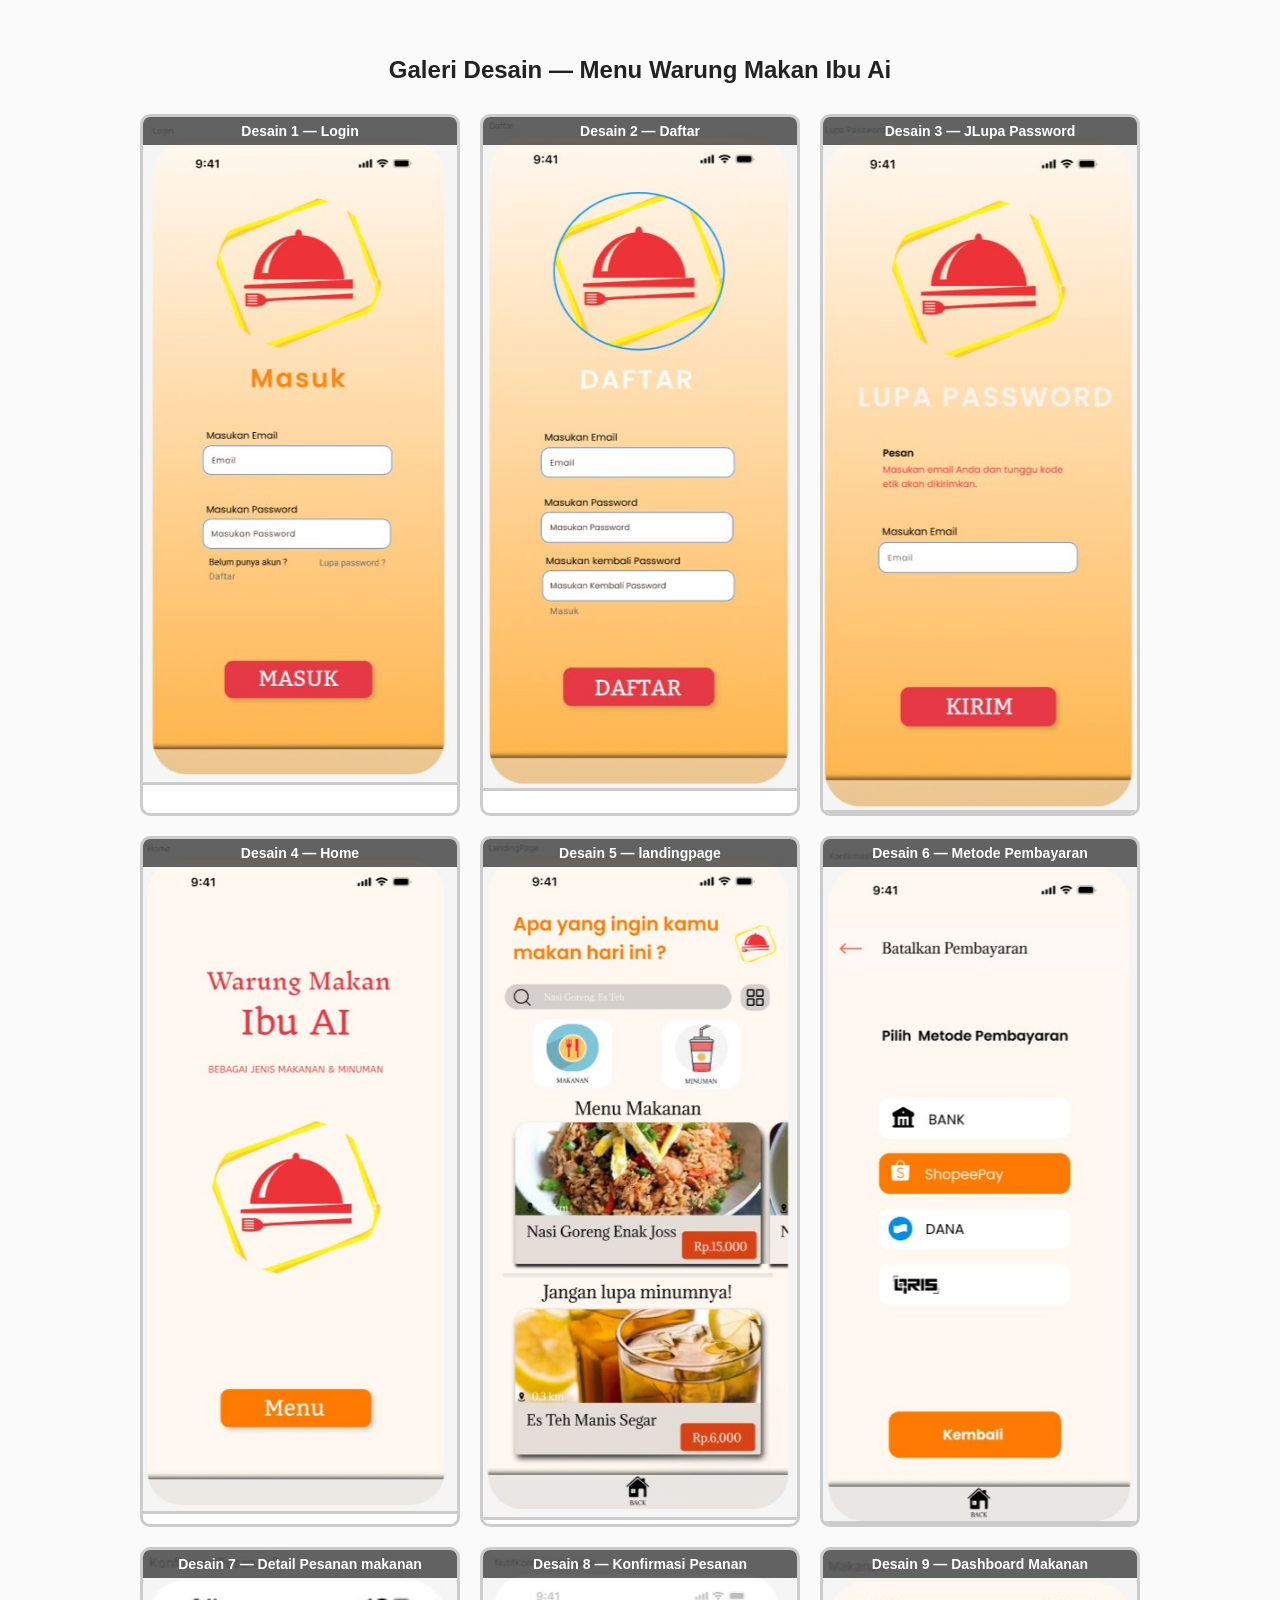
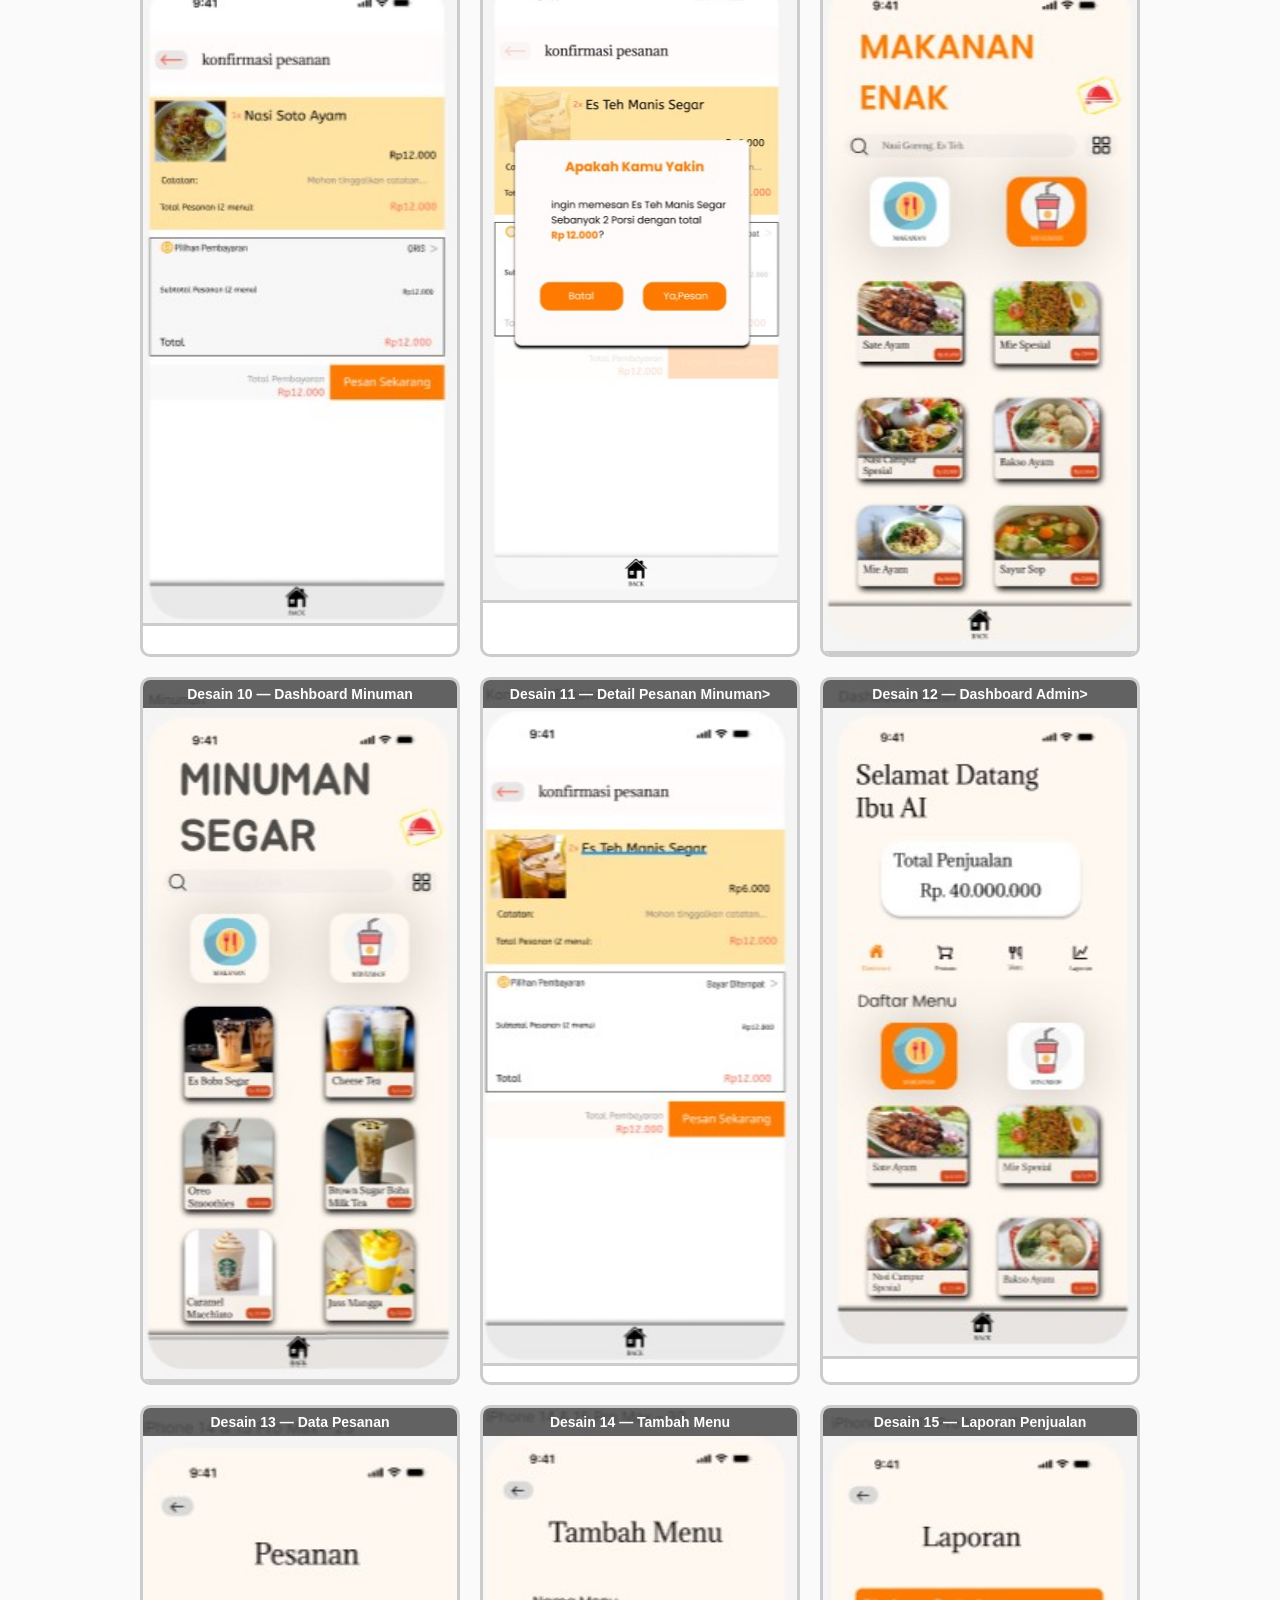
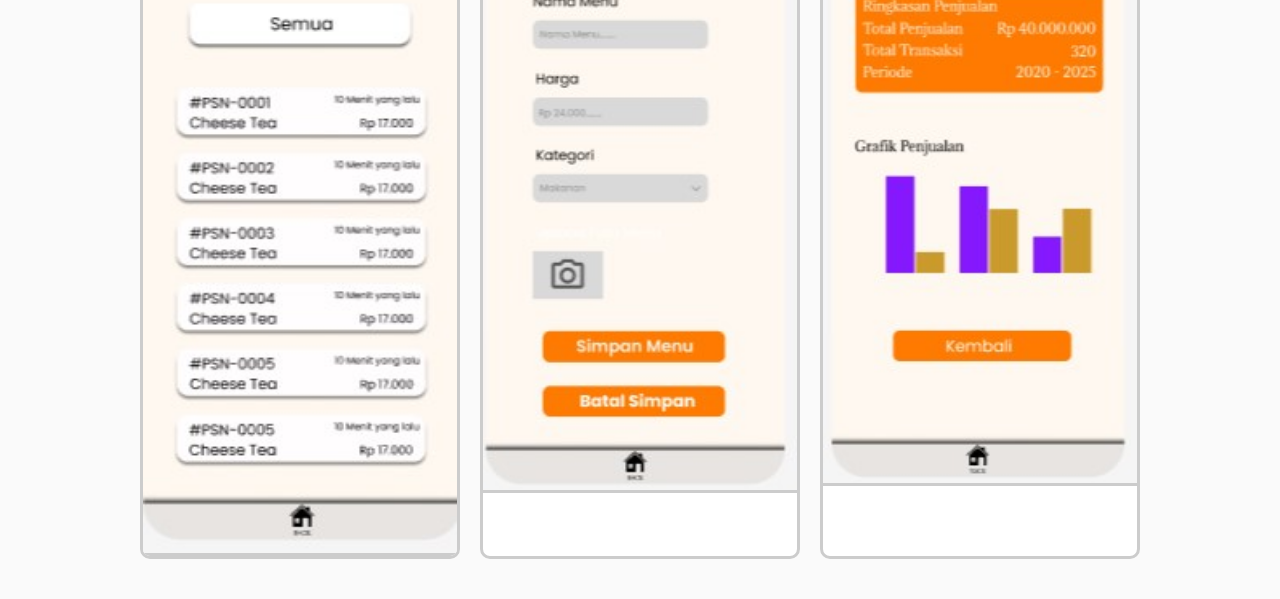
<file: index.html>
<!doctype html>
<html lang="id">

<head>
    <meta charset="utf-8" />
    <meta name="viewport" content="width=device-width,initial-scale=1" />
    <title>Galeri Desain — 15 Gambar</title>
    <link rel="stylesheet" href="style.css">
</head>

<body>
    <main>
        <h1>Galeri Desain — Menu Warung Makan Ibu Ai</h1>
        <ol class="gallery">
            <li>
                <img src="login.jpg" alt="Desain 1" />
                <figcaption>Desain 1 — Login </figcaption>
            </li>
            <li>
                <img src="daftar.jpg" alt="Desain 2" />
                <figcaption>Desain 2 — Daftar </figcaption>
            </li>
            <li>
                <img src="lupapassword.jpg" alt="Desain 3" />
                <figcaption>Desain 3 — JLupa Password </figcaption>
            </li>
            <li>
                <img src="home.jpg" alt="Desain 4" />
                <figcaption>Desain 4 — Home </figcaption>
            </li>
            <li>
                <img src="landingpage.jpg" alt="Desain 5" />
                <figcaption>Desain 5 — landingpage</figcaption>
            </li>
            <li>
                <img src="metodepembayaran.jpg" alt="Desain 6" />
                <figcaption>Desain 6 — Metode Pembayaran</figcaption>
            </li>
            <li>
                <img src="konfirmasi3.jpg" alt="Desain 7" />
                <figcaption>Desain 7 — Detail Pesanan makanan</figcaption>
            </li>
            <li>
                <img src="notifikasi.jpg" alt="Desain 8" />
                <figcaption>Desain 8 — Konfirmasi Pesanan</figcaption>
            </li>
            <li>
                <img src="Makanan.jpg" alt="Desain 9" />
                <figcaption>Desain 9 — Dashboard Makanan</figcaption>
            </li>
            <li>
                <img src="minuman.jpg" alt="Desain 10" />
                <figcaption>Desain 10 — Dashboard Minuman</figcaption>
            </li>
            <li>
                <img src="konfirmasi2.jpg" alt="Desain 11" />
                <figcaption>Desain 11 — Detail Pesanan Minuman>
            </li>
            <li>
                <img src="dashboardadmin.jpg" alt="Desain 11" />
                <figcaption>Desain 12 — Dashboard Admin>
            </li>
            <li>
                <img src="pesenanpelanggan.jpg" alt="Desain 12" />
                <figcaption>Desain 13 — Data Pesanan</figcaption>
            </li>
            <li>
                <img src="tambahmenu.jpg" alt="Desain 13" />
                <figcaption>Desain 14 — Tambah Menu</figcaption>
            </li>
            <li>
                <img src="Laporan.jpg" alt="Desain 14" />
                <figcaption>Desain 15 — Laporan Penjualan</figcaption>
            </li>
        </ol>
    </main>
</body>

</html>
</file>
<file: style.css>
/* style.css */

body {
    font-family: Arial, sans-serif;
    margin: 0;
    padding: 0;
    background: #fafafa;
    color: #333;
}

main {
    max-width: 1000px;
    margin: 30px auto;
    padding: 10px;
    text-align: center;
}

h1 {
    font-size: 24px;
    margin-bottom: 30px;
    color: #222;
}

.gallery {
    list-style: decimal;
    padding: 0;
    margin: 0 auto;
    display: grid;
    grid-template-columns: repeat(auto-fit, minmax(250px, 1fr));
    gap: 20px;
}

.gallery li {
    position: relative;
    background: #fff;
    border: 3px solid #ccc;
    border-radius: 10px;
    overflow: hidden;
    transition: transform 0.2s, box-shadow 0.2s;
}

.gallery li:hover {
    transform: scale(1.03);
    box-shadow: 0 5px 15px rgba(0, 0, 0, 0.1);
}

.gallery img {
    width: 100%;
    height: auto;
    display: block;
    border-bottom: 3px solid #ccc;
}

/* Teks di atas gambar */
.gallery figcaption {
    position: absolute;
    top: 0;
    width: 100%;
    background: rgba(0, 0, 0, 0.6);
    color: #fff;
    font-weight: bold;
    font-size: 14px;
    padding: 6px 0;
    text-align: center;
}

/* Responsif di layar kecil */
@media (max-width: 600px) {
    h1 {
        font-size: 18px;
    }

    .gallery {
        grid-template-columns: repeat(auto-fit, minmax(180px, 1fr));
    }

    .gallery figcaption {
        font-size: 12px;
    }
}
</file>
